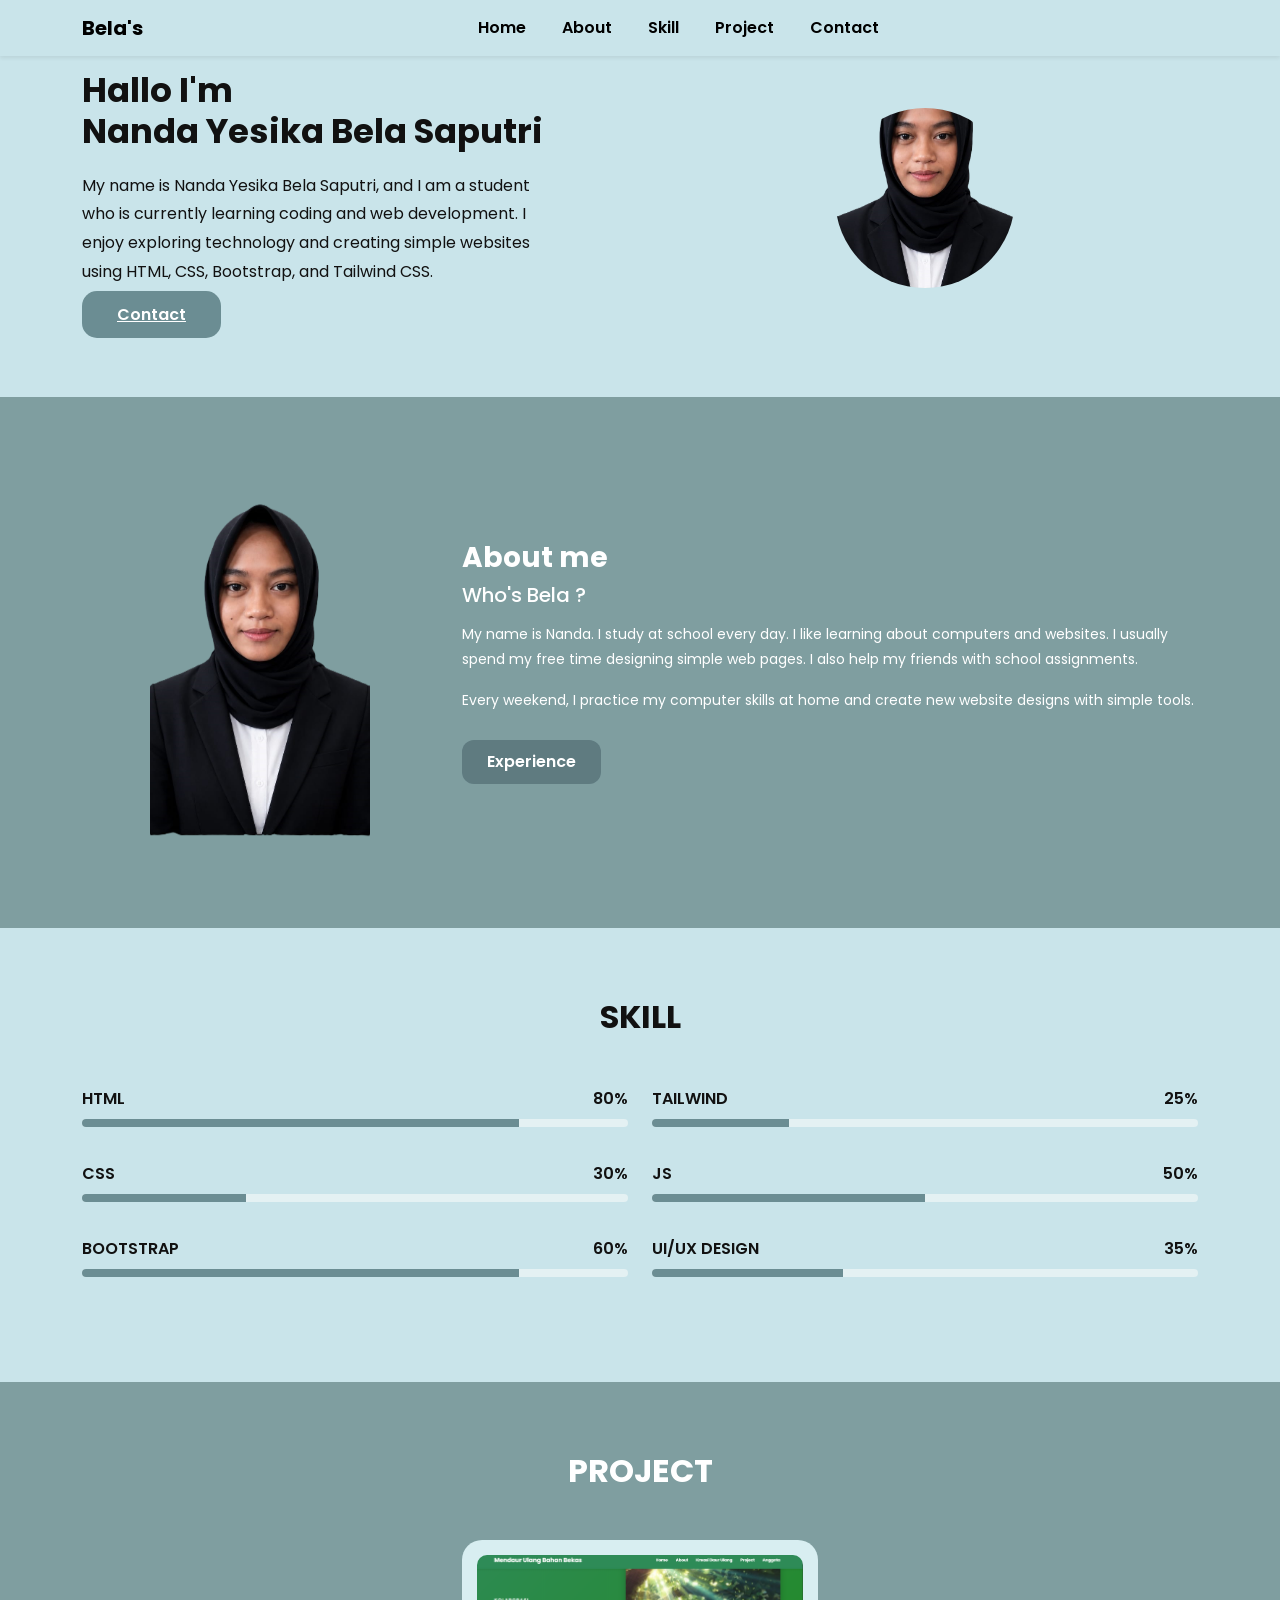
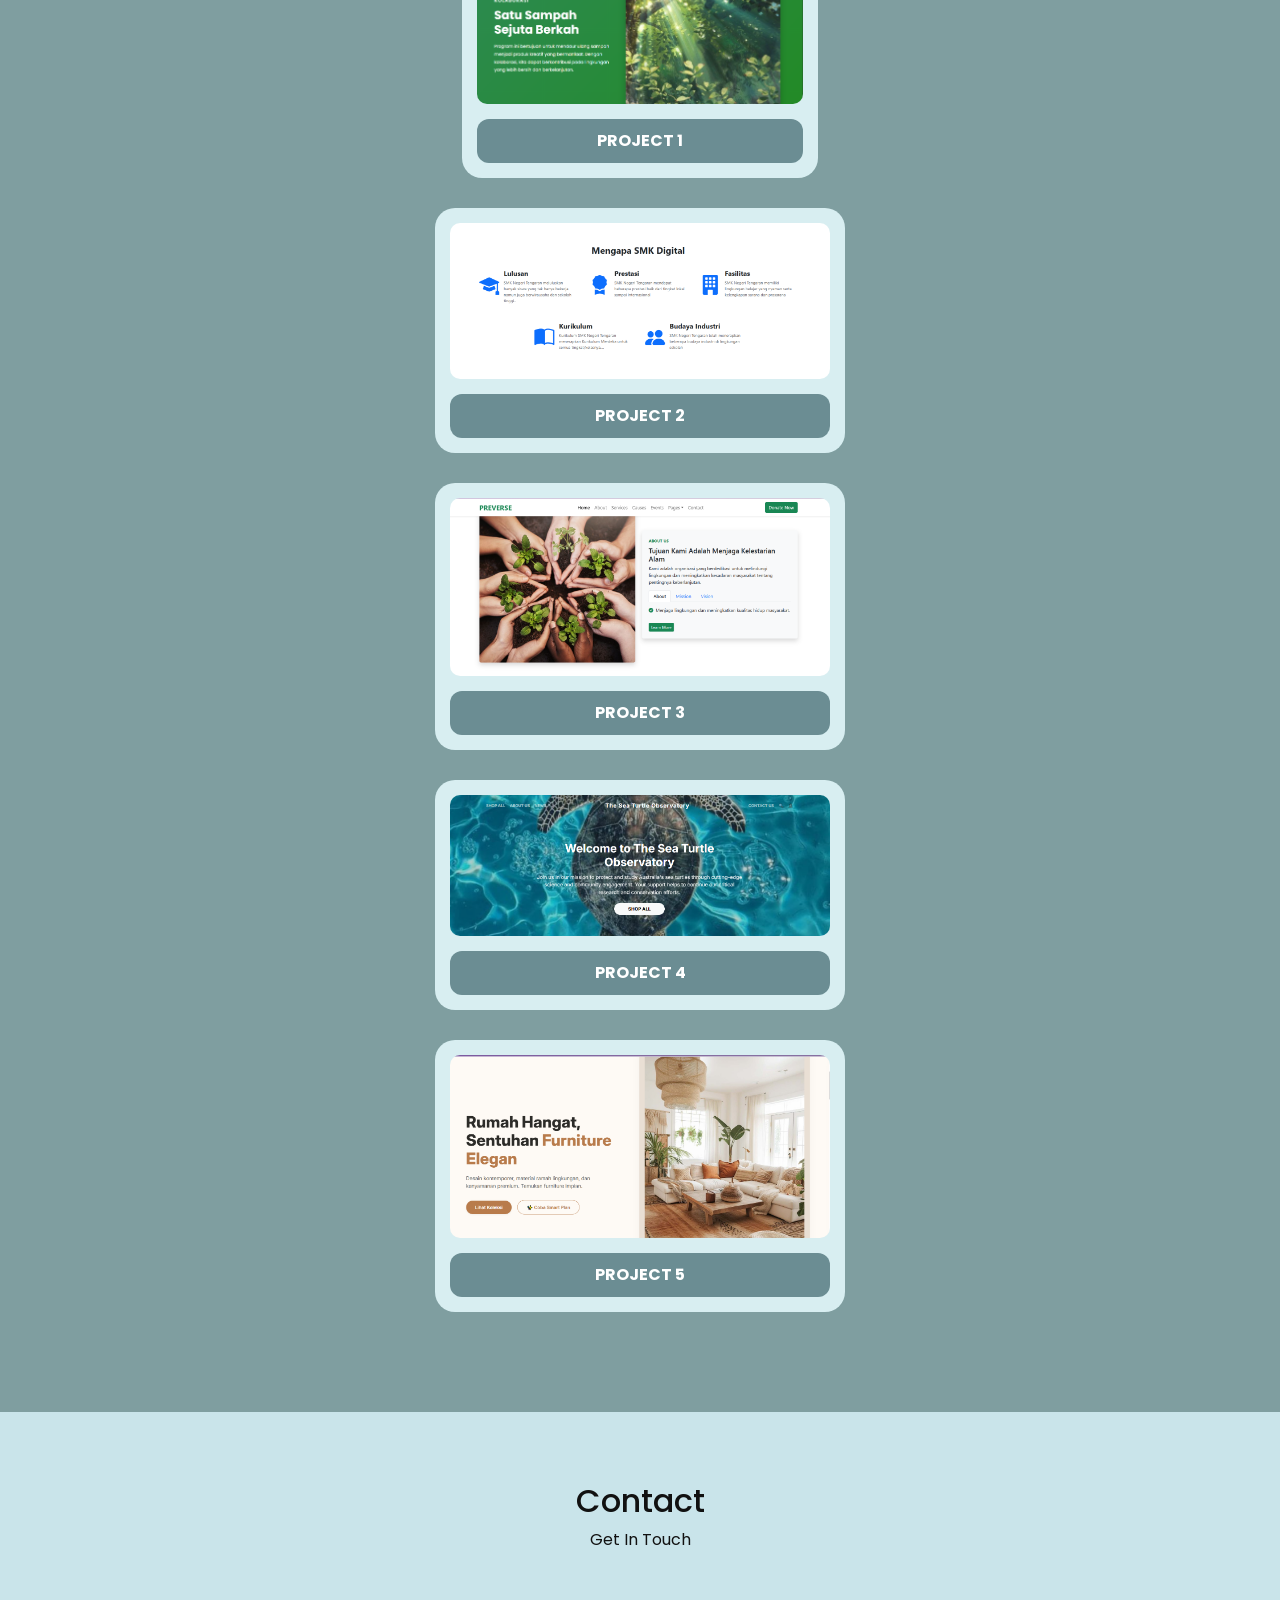
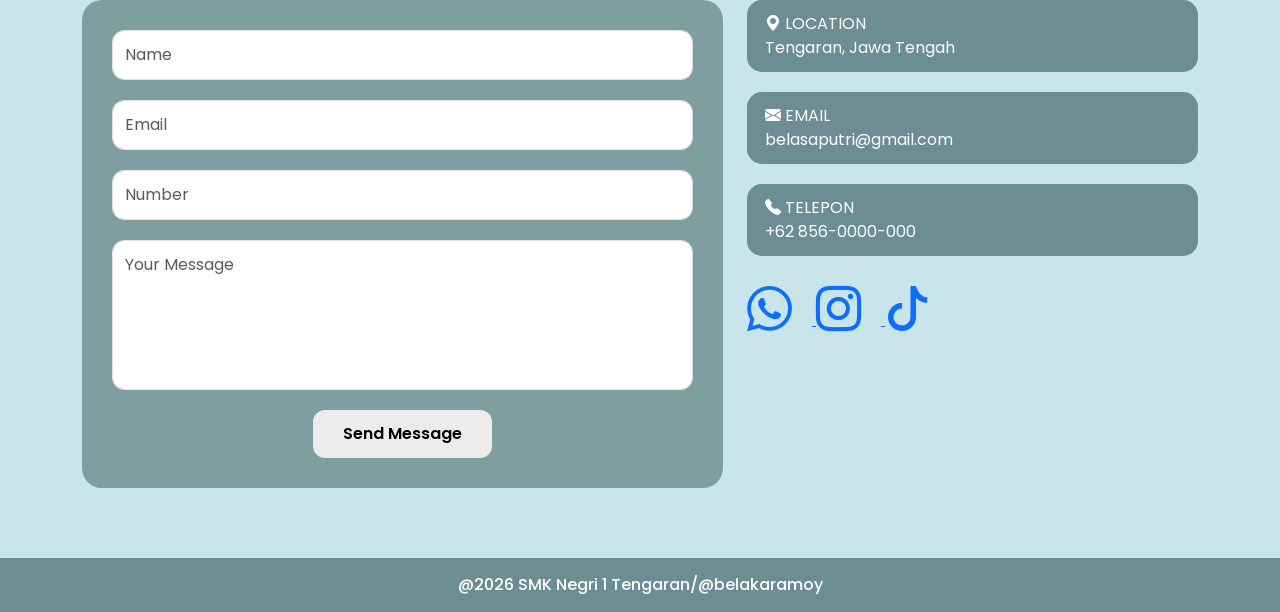
<file: index.html>
<!DOCTYPE html>
<html lang="id">
<head>
  <meta charset="UTF-8" />
  <meta name="viewport" content="width=device-width, initial-scale=1.0"/>
  <title>Portfolio Bela</title>

  <!-- Bootstrap -->
  <link href="https://cdn.jsdelivr.net/npm/bootstrap@5.3.3/dist/css/bootstrap.min.css" rel="stylesheet">

  <!-- Google Font -->
  <link rel="preconnect" href="https://fonts.googleapis.com">
  <link href="https://fonts.googleapis.com/css2?family=Poppins:wght@300;400;500;600;700&display=swap" rel="stylesheet">

  <!-- Bootstrap Icons -->
  <link rel="stylesheet" href="https://cdn.jsdelivr.net/npm/bootstrap-icons@1.11.3/font/bootstrap-icons.min.css">

  
  <link rel="stylesheet" href="https://cdn.jsdelivr.net/npm/bootstrap-icons@1.11.3/font/bootstrap-icons.min.css">
  <link rel="stylesheet" href="style.css">

</head>
<body>

  <!-- NAVBAR -->
<nav class="navbar navbar-expand-lg fixed-top py-2 shadow-sm">

  <div class="container">

    <a class="navbar-brand" href="#">Bela's</a>

    <button class="navbar-toggler" type="button" data-bs-toggle="collapse" data-bs-target="#navbarNav">
      <span class="navbar-toggler-icon"></span>
    </button>

    <div class="collapse navbar-collapse justify-content-center" id="navbarNav">

      <ul class="navbar-nav">
        <li class="nav-item"><a class="nav-link" href="#home">Home</a></li>
        <li class="nav-item"><a class="nav-link" href="#about">About</a></li>
        <li class="nav-item"><a class="nav-link" href="#skill">Skill</a></li>
        <li class="nav-item"><a class="nav-link" href="#project">Project</a></li>
        <li class="nav-item"><a class="nav-link" href="#contact">Contact</a></li>
      </ul>

    </div>

  </div>
</nav>

  <!-- HERO -->
  <section id="home" class="hero">
    <div class="container">
      <div class="row align-items-center">

        <div class="col-lg-6">
          <h1>Hallo I'm <br> <span>Nanda Yesika Bela Saputri</span></h1>

          <p>
            My name is Nanda Yesika Bela Saputri, and I am a student who is currently learning coding and web development. I enjoy exploring technology and creating simple websites using HTML, CSS, Bootstrap, and Tailwind CSS.
          </p>

          <a href="#contact" class="btn-custom">
  Contact
</a>
        </div>

        <div class="col-lg-6 text-center mt-5 mt-lg-0">
          <img src="bela.png" class="profile-img">
        </div>

      </div>
    </div>
  </section>

  <!-- ABOUT -->
  <section id="about" class="about">
    <div class="container">
      <div class="row align-items-center">

        <div class="col-lg-4 text-center mb-4 mb-lg-0">
          <img src="bela.png">
        </div>

        <div class="col-lg-8">
          <h3>About me</h3>
          <h5>Who's Bela ?</h5>

          <p>
            My name is Nanda. I study at school every day. I like learning about computers and websites.
            I usually spend my free time designing simple web pages. I also help my friends with school assignments.
          </p>

          <p>
            Every weekend, I practice my computer skills at home and create new website designs with simple tools.
          </p>

         <a href="re.html">
  <button class="btn-about">
    Experience
  </button>
</a>
        </div>

      </div>
    </div>
  </section>

  <!-- SKILL -->
  <section id="skill" class="skill">
    <div class="container">

      <h2 class="section-title">SKILL</h2>

      <div class="row">

        <div class="col-lg-6">

          <div class="skill-item">
            <div class="d-flex justify-content-between">
              <span>HTML</span>
              <span>80%</span>
            </div>
            <div class="progress">
              <div class="progress-bar" style="width:80%"></div>
            </div>
          </div>

          <div class="skill-item">
            <div class="d-flex justify-content-between">
              <span>CSS</span>
              <span>30%</span>
            </div>
            <div class="progress">
              <div class="progress-bar" style="width:30%"></div>
            </div>
          </div>

          <div class="skill-item">
            <div class="d-flex justify-content-between">
              <span>BOOTSTRAP</span>
              <span>60%</span>
            </div>
            <div class="progress">
              <div class="progress-bar" style="width:80%"></div>
            </div>
          </div>

        </div>

        <div class="col-lg-6">

          <div class="skill-item">
            <div class="d-flex justify-content-between">
              <span>TAILWIND</span>
              <span>25%</span>
            </div>
            <div class="progress">
              <div class="progress-bar" style="width:25%"></div>
            </div>
          </div>

          <div class="skill-item">
            <div class="d-flex justify-content-between">
              <span>JS</span>
              <span>50%</span>
            </div>
            <div class="progress">
              <div class="progress-bar" style="width:50%"></div>
            </div>
          </div>

          <div class="skill-item">
            <div class="d-flex justify-content-between">
              <span>UI/UX DESIGN</span>
              <span>35%</span>
            </div>
            <div class="progress">
              <div class="progress-bar" style="width:35%"></div>
            </div>
          </div>

        </div>

      </div>
    </div>
  </section>

  <!-- PROJECT -->
  <section id="project" class="project">

  <div class="container">
  <h2 class="section-title text-white">PROJECT</h2>

  <div class="row justify-content-center">
    <div class="col-md-4">
      <div class="project-card">
        <img src="daur ulang.png">
        <a href=" https://putrianindyahapsari.github.io/ipasbela/"
           class="project-btn d-block text-center text-decoration-none">
           PROJECT 1
        </a>

      </div>
    </div>

  </div>
</div>
  <div class="row justify-content-center">
    <div class="col-md-4">
      <div class="project-card">
        <img src="smk digital.png">
        <a href="https://bella-208.github.io/tugas_2/"
           class="project-btn d-block text-center text-decoration-none">
           PROJECT 2
        </a>

      </div>
    </div>

  </div>
</div>
  <div class="row justify-content-center">
    <div class="col-md-4">
      <div class="project-card">
        <img src="environment.png">
        <a href="https://bella-208.github.io/tugas-3_bootstrap/"
           class="project-btn d-block text-center text-decoration-none">
           PROJECT 3
        </a>

      </div>
    </div>

  </div>
</div>
  <div class="row justify-content-center">
    <div class="col-md-4">
      <div class="project-card">
        <img src="pin.png">
        <a href="https://bella-208.github.io/tugas4_bootstrap/"
           class="project-btn d-block text-center text-decoration-none">
           PROJECT 4
        </a>

      </div>
    </div>

  </div>
</div>
  <div class="row justify-content-center">
    <div class="col-md-4">
      <div class="project-card">
        <img src="home.png">
        <a href="https://bella-208.github.io/tugas5bela.bootstrap/"
           class="project-btn d-block text-center text-decoration-none">
           PROJECT 5
        </a>

      </div>
    </div>

  </div>
</div>

  </section>

  <!-- CONTACT -->
  <section id="contact" class="contact">
    <div class="container">

      <div class="text-center mb-5">
        <h2>Contact</h2>
        <p>Get In Touch</p>
      </div>

      <div class="row">

        <div class="col-lg-7">
          <div class="contact-form">

            <input type="text" class="form-control" placeholder="Name">

            <input type="email" class="form-control" placeholder="Email">

            <input type="text" class="form-control" placeholder="Number">

            <textarea class="form-control" placeholder="Your Message"></textarea>

            <div class="text-center">
              <button class="send-btn">
                Send Message
              </button>
            </div>

          </div>
        </div>

        <div class="col-lg-5 mt-5 mt-lg-0">

          <div class="info-box">
            <i class="bi bi-geo-alt-fill"></i>
            LOCATION <br>
            Tengaran, Jawa Tengah
          </div>

          <div class="info-box">
            <i class="bi bi-envelope-fill"></i>
            EMAIL <br>
            belasaputri@gmail.com
          </div>

          <div class="info-box">
            <i class="bi bi-telephone-fill"></i>
            TELEPON <br>
            +62 856-0000-000
          </div>

         <!-- CONTACT ICONS -->
<div class="social-icons">

  <!-- WHATSAPP -->
  <a href="https://wa.me/085600656218" target="_blank">
    <i class="bi bi-whatsapp"></i>
  </a>

  <!-- INSTAGRAM -->
  <a href="https://instagram.com/bbeeelllaa_" target="_blank">
    <i class="bi bi-instagram"></i>
  </a>

  <!-- TIKTOK -->
  <a href="https://tiktok.com/@_belbelacccl" target="_blank">
    <i class="bi bi-tiktok"></i>
  </a>

</div>

        </div>

      </div>

    </div>
  </section>

  <!-- FOOTER -->
  <footer>
    @2026 SMK Negri 1 Tengaran/@belakaramoy
  </footer>

  <script src="https://cdn.jsdelivr.net/npm/bootstrap@5.3.3/dist/js/bootstrap.bundle.min.js"></script>

</body>
</html>
</file>
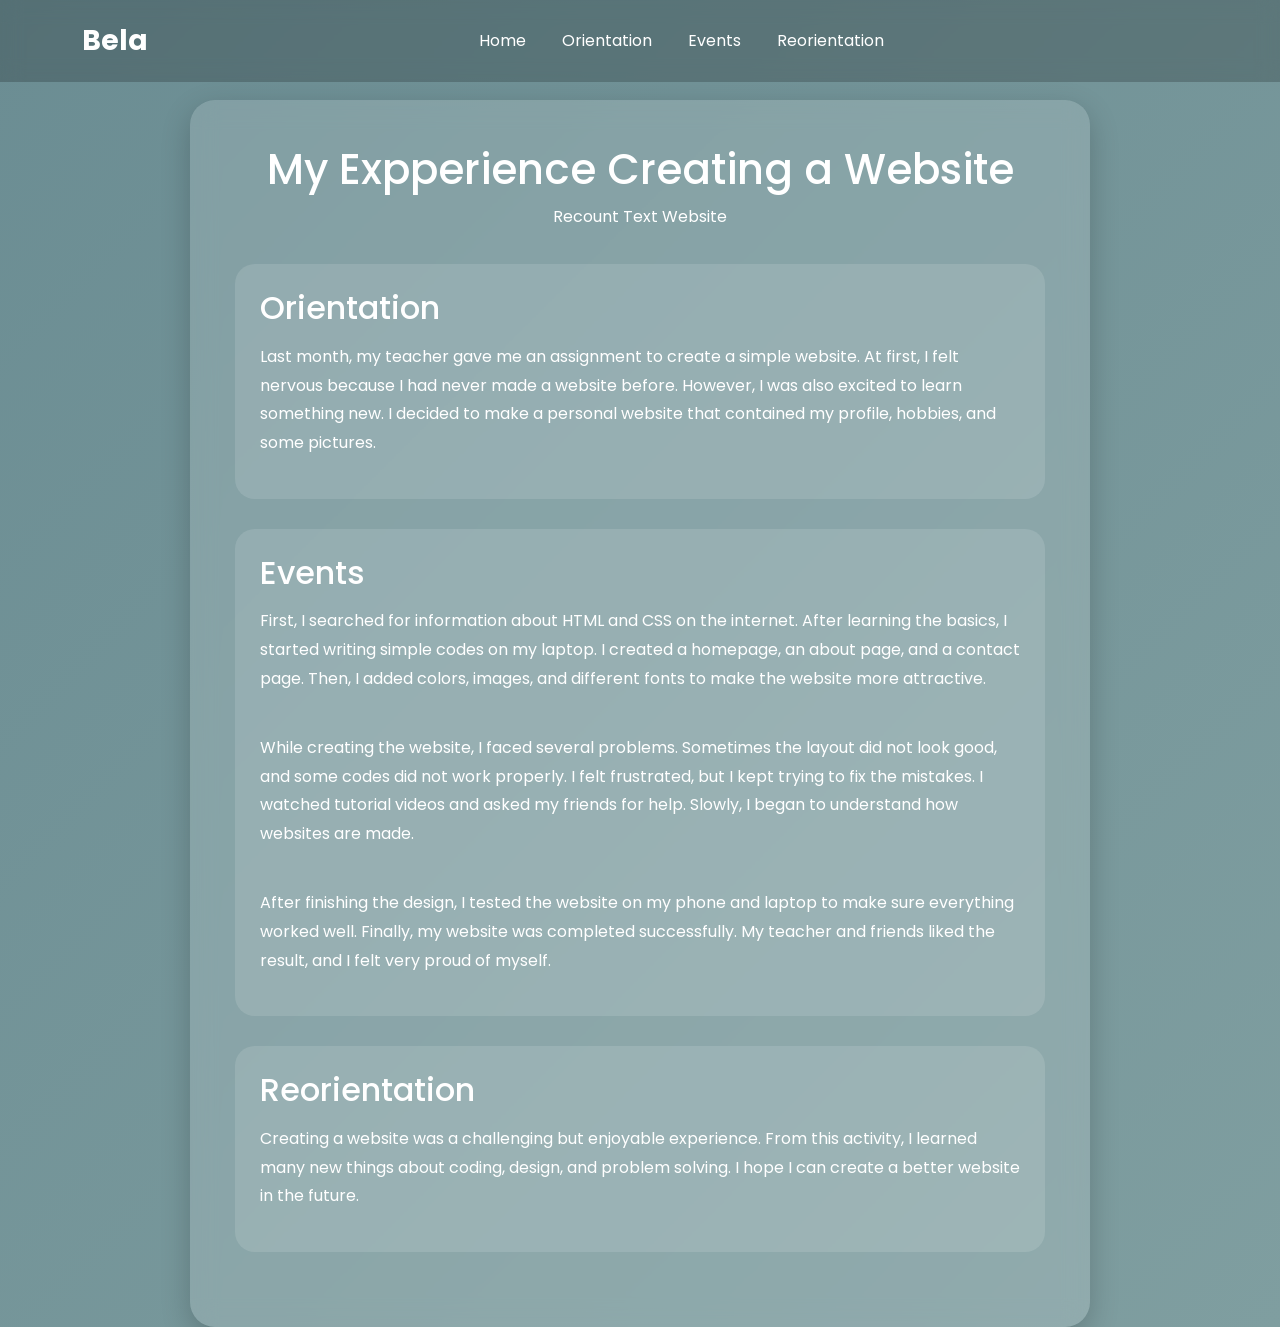
<file: re.html>
<!DOCTYPE html>
<html lang="en">
<head>
  <meta charset="UTF-8">
  <meta name="viewport" content="width=device-width, initial-scale=1.0">

  <title>Recount Text</title>

  <!-- GOOGLE FONT -->
  <link rel="preconnect" href="https://fonts.googleapis.com">
  <link href="https://fonts.googleapis.com/css2?family=Poppins:wght@300;400;500;600;700&display=swap" rel="stylesheet">

  <!-- BOOTSTRAP -->
  <link href="https://cdn.jsdelivr.net/npm/bootstrap@5.3.3/dist/css/bootstrap.min.css" rel="stylesheet">
  <link rel="stylesheet" href="style re.css">
</head>
<body>

  <!-- NAVBAR -->
  <nav class="navbar navbar-expand-lg fixed-top">
    <div class="container">

      <a class="navbar-brand" href="#">Bela</a>

      <button class="navbar-toggler" type="button"
        data-bs-toggle="collapse"
        data-bs-target="#navbarNav">

        <span class="navbar-toggler-icon"></span>
      </button>

      <div class="collapse navbar-collapse justify-content-center" id="navbarNav">

        <ul class="navbar-nav">

          <a class="nav-link" href="index.html">Home</a>

          <li class="nav-item">
            <a class="nav-link" href="#">Orientation</a>
          </li>

          <li class="nav-item">
            <a class="nav-link" href="#">Events</a>
          </li>

          <li class="nav-item">
            <a class="nav-link" href="#">Reorientation</a>
          </li>

        </ul>

      </div>

    </div>
  </nav>

  <!-- CONTENT -->
  <div class="container-box">

    <div class="title">
      <h1>My Expperience Creating a Website</h1>
      <p>Recount Text Website</p>
    </div>

    <!-- ORIENTATION -->
    <div class="section">
      <h2>Orientation</h2>

      <p>
       Last month, my teacher gave me an assignment to create a simple website. At 
first, I felt nervous because I had never made a website before. However, I was 
also excited to learn something new. I decided to make a personal website that 
contained my profile, hobbies, and some pictures.
      </p>
    </div>

    <!-- EVENTS -->
    <div class="section">
      <h2>Events</h2>

      <p>
        First, I searched for information about HTML and CSS on the internet. After 
learning the basics, I started writing simple codes on my laptop. I created a 
homepage, an about page, and a contact page. Then, I added colors, images, and 
different fonts to make the website more attractive.
      </P>
      <br>

      <p>
        While creating the website, I faced several problems. Sometimes the layout did 
not look good, and some codes did not work properly. I felt frustrated, but I kept 
trying to fix the mistakes. I watched tutorial videos and asked my friends for help. 
Slowly, I began to understand how websites are made.
      </p>
      <br>

      <p>After finishing the design, I tested the website on my phone and laptop to make 
sure everything worked well. Finally, my website was completed successfully. My 
teacher and friends liked the result, and I felt very proud of myself.</p>
    </div>

    <!-- REORIENTATION -->
    <div class="section">
      <h2>Reorientation</h2>

      <p>
        Creating a website was a challenging but enjoyable experience. From this 
activity, I learned many new things about coding, design, and problem solving. I 
hope I can create a better website in the future.
      </p>
    </div>

    <div class="footer">
    
    </div>

  </div>

  <!-- BOOTSTRAP JS -->
  <script src="https://cdn.jsdelivr.net/npm/bootstrap@5.3.3/dist/js/bootstrap.bundle.min.js"></script>

</body>
</html>
</file>
<file: style.css>
*{
      font-family: 'Poppins', sans-serif;
    }

    body{
      background: #c9e4ea;
      color: #111;
    }

    .navbar{
      padding: 20px 0;
    }

    .navbar-brand{
      font-weight: 700;
      font-size: 20px;
    }

    .nav-link{
      color: #000;
      font-weight: 600;
      margin: 0 10px;
    }

    .hero{
      padding: 70px 0;
      background: #c9e4ea;
    }

    .hero h1{
      font-size: 34px;
      font-weight: 700;
    }

    .hero p{
      margin-top: 20px;
      max-width: 450px;
      line-height: 1.8;
    }

    .btn-custom{
      background: #6b8d93;
      color: white;
      border-radius: 15px;
      padding: 12px 35px;
      font-weight: 600;
      border: none;
      margin-top: 20px;
    }

    .profile-img{
      width: 180px;
      height: 180px;
      border-radius: 50%;
      object-fit: cover;
    }

    .about{
      background: #7f9ea0;
      color: white;
      padding: 70px 0;
    }

    .about img{
      width: 220px;
      border-radius: 10px;
    }

    .about h3{
      font-weight: 700;
    }

    .about p{
      font-size: 14px;
      line-height: 1.8;
      margin-top: 15px;
    }

    .btn-about{
      background: #5f7b80;
      border: none;
      padding: 10px 25px;
      color: white;
      border-radius: 12px;
      margin-top: 10px;
      font-weight: 600;
    }

    .skill{
      padding: 70px 0;
      background: #c9e4ea;
    }

    .section-title{
      text-align: center;
      font-weight: 700;
      margin-bottom: 50px;
    }

    .skill-item{
      margin-bottom: 35px;
    }

    .skill-item .d-flex{
      margin-bottom: 8px;
      font-weight: 600;
    }

    .progress{
      height: 8px;
      background: #e4f1f3;
    }

    .progress-bar{
      background: #6b8d93;
    }

    .project{
      background: #7f9ea0;
      padding: 70px 0;
    }

    .project-card{
      background: #d8eef1;
      border-radius: 20px;
      padding: 15px;
      text-align: center;
      margin-bottom: 30px;
    }

    .project-card img{
      width: 100%;
      border-radius: 10px;
    }

    .project-btn{
      margin-top: 15px;
      background: #6b8d93;
      border: none;
      color: white;
      padding: 10px 20px;
      border-radius: 12px;
      font-weight: 700;
    }

    .contact{
      padding: 70px 0;
      background: #c9e4ea;
    }

    .contact-form{
      background: #7f9ea0;
      padding: 30px;
      border-radius: 20px;
    }

    .form-control{
      border-radius: 12px;
      padding: 12px;
      margin-bottom: 20px;
    }

    textarea{
      height: 150px;
      resize: none;
    }

    .send-btn{
      background: #ececec;
      border: none;
      padding: 12px 30px;
      border-radius: 12px;
      font-weight: 600;
    }

    .info-box{
      background: #6b8d93;
      color: white;
      border-radius: 15px;
      padding: 12px 18px;
      margin-bottom: 20px;
    }

    .social-icons i{
      font-size: 45px;
      margin-right: 20px;
      cursor: pointer;
    }

    footer{
      background: #6b8d93;
      color: white;
      text-align: center;
      padding: 15px;
      font-weight: 500;
    }
</file>
<file: style re.css>
*{
      margin: 0;
      padding: 0;
      box-sizing: border-box;
      font-family: 'Poppins', sans-serif;
    }

    body{
      background: linear-gradient(135deg, #6b8d93,#7f9ea0);
      min-height: 100vh;
      padding-top: 100px;
    }

    /* NAVBAR */
    .navbar{
      background: rgba(0,0,0,0.2);
      backdrop-filter: blur(10px);
      padding: 15px 0;
    }

    .navbar-brand{
      color: white;
      font-size: 28px;
      font-weight: 700;
    }

    .navbar-brand:hover{
      color: #6b8d93,
    }

    .nav-link{
      color: white;
      margin: 0 10px;
      transition: 0.3s;
    }

    .nav-link:hover{
      color: #ccfbf1;
    }

    .navbar-toggler{
      border: none;
    }

    .navbar-toggler-icon{
      filter: brightness(0) invert(1);
    }

    /* CONTENT */
    .container-box{
      max-width: 900px;
      width: 90%;
      margin: auto;
      background: rgba(255,255,255,0.15);
      backdrop-filter: blur(12px);
      border-radius: 25px;
      padding: 45px;
      color: white;
      box-shadow: 0 10px 30px rgba(0,0,0,0.2);
    }

    .title{
      text-align: center;
      margin-bottom: 35px;
    }

    .title h1{
      font-size: 42px;
      margin-bottom: 10px;
    }

    .section{
      margin-bottom: 30px;
      background: rgba(255,255,255,0.12);
      padding: 25px;
      border-radius: 20px;
      transition: 0.3s;
    }

    .section:hover{
      transform: translateY(-5px);
      background: rgba(255,255,255,0.18);
    }

    .section h2{
      margin-bottom: 15px;
      color: #6b8d93,;
    }

    .section p{
      line-height: 1.8;
    }

    .footer{
      text-align: center;
      margin-top: 30px;
      opacity: 0.8;
    }

    @media(max-width:768px){

      .title h1{
        font-size: 32px;
      }

      .container-box{
        padding: 25px;
      }

    }
</file>
